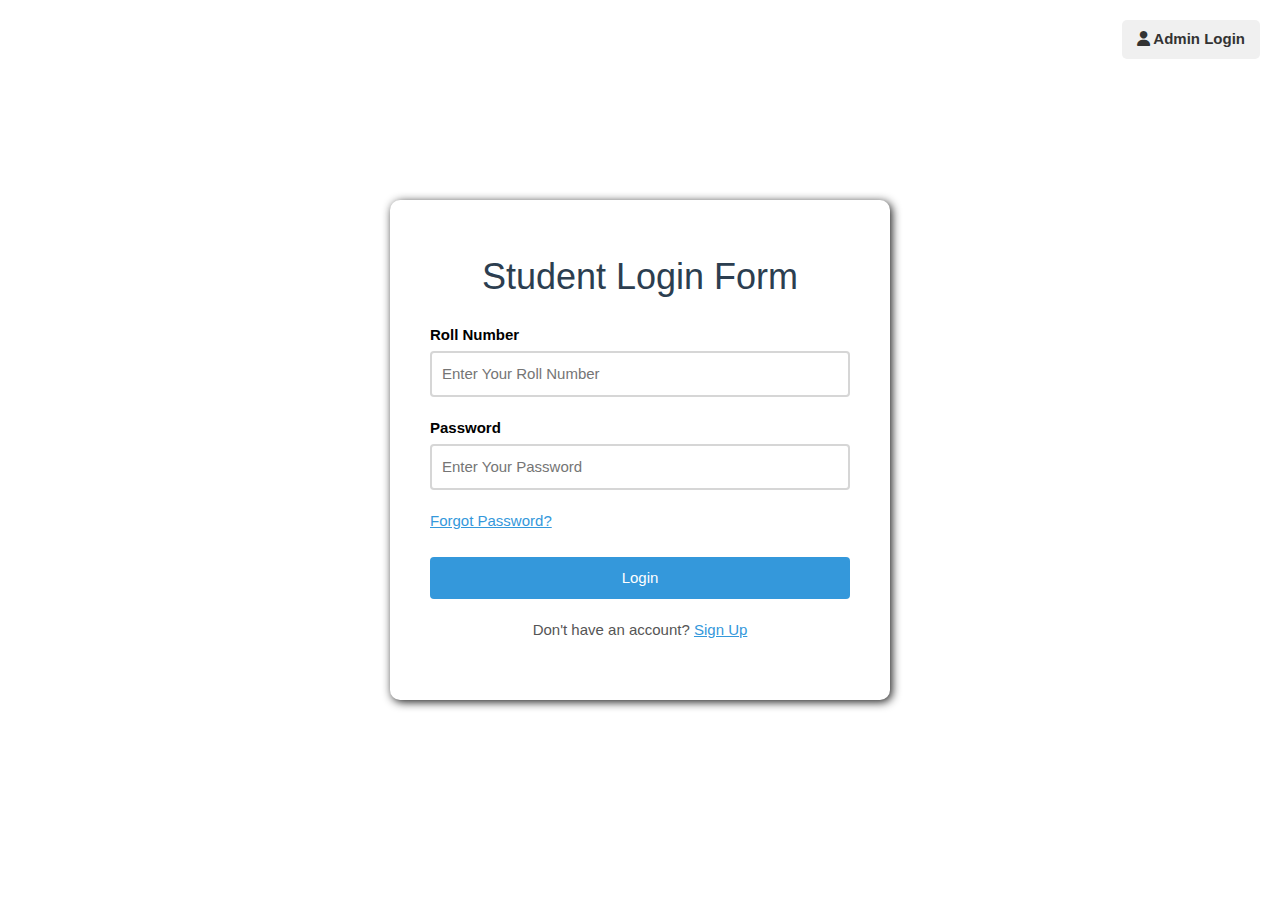
<file: Student-Login/index.html>
<!DOCTYPE html>
<html lang="en">

<head>
    <meta charset="UTF-8">
    <meta http-equiv="X-UA-Compatible" content="IE=edge">
    <meta name="viewport" content="width=device-width, initial-scale=1.0">
    <title>Student Registration</title>
    <link rel="stylesheet" href="style.css">
    <link rel="stylesheet" href="https://cdnjs.cloudflare.com/ajax/libs/font-awesome/6.5.0/css/all.min.css">
    <link rel="stylesheet" href="https://www.w3schools.com/w3css/4/w3.css">
</head>

<body>
    <a href="../Admin/admin_login.php" class="admin-link"><i class="fa fa-user"></i> Admin Login</a>
    <div class="outer">
        <div class="inner">
            <header class="sinheader">
                <h1>Student Login Form</h1>
            </header>

            <main class="sinbody">
                <form action="login.php" method="post">
                    <p>
                        <label for="roll-number">Roll Number</label>
                        <input type="text" maxlength="12" pattern="[A-Za-z0-9]{12}" name="roll_number" id="roll_number"
                            placeholder="Enter Your Roll Number" required />
                    </p>
                    <p style="position: relative;">
                        <label for="password">Password</label>
                        <input type="password" name="password" id="password" placeholder="Enter Your Password"
                            required />
                        <i class="fa-solid fa-eye" id="togglePassword"
                            style="position: absolute; right: 10px; top: 42px; cursor: pointer; display: none;"></i>
                    </p>
                    <p>
                        <a href="forgot_password.php">Forgot Password?</a>
                    </p>
                    <p>
                        <input type="submit" id="submit" value="Login" />
                    </p>
                </form>
            </main>

            <footer class="sinfooter">
                <p>Don't have an account? <a href="../Student-Register/register.html">Sign Up</a></p>
            </footer>
        </div>
    </div>

    <script src="script.js"></script>
</body>

</html>
</file>
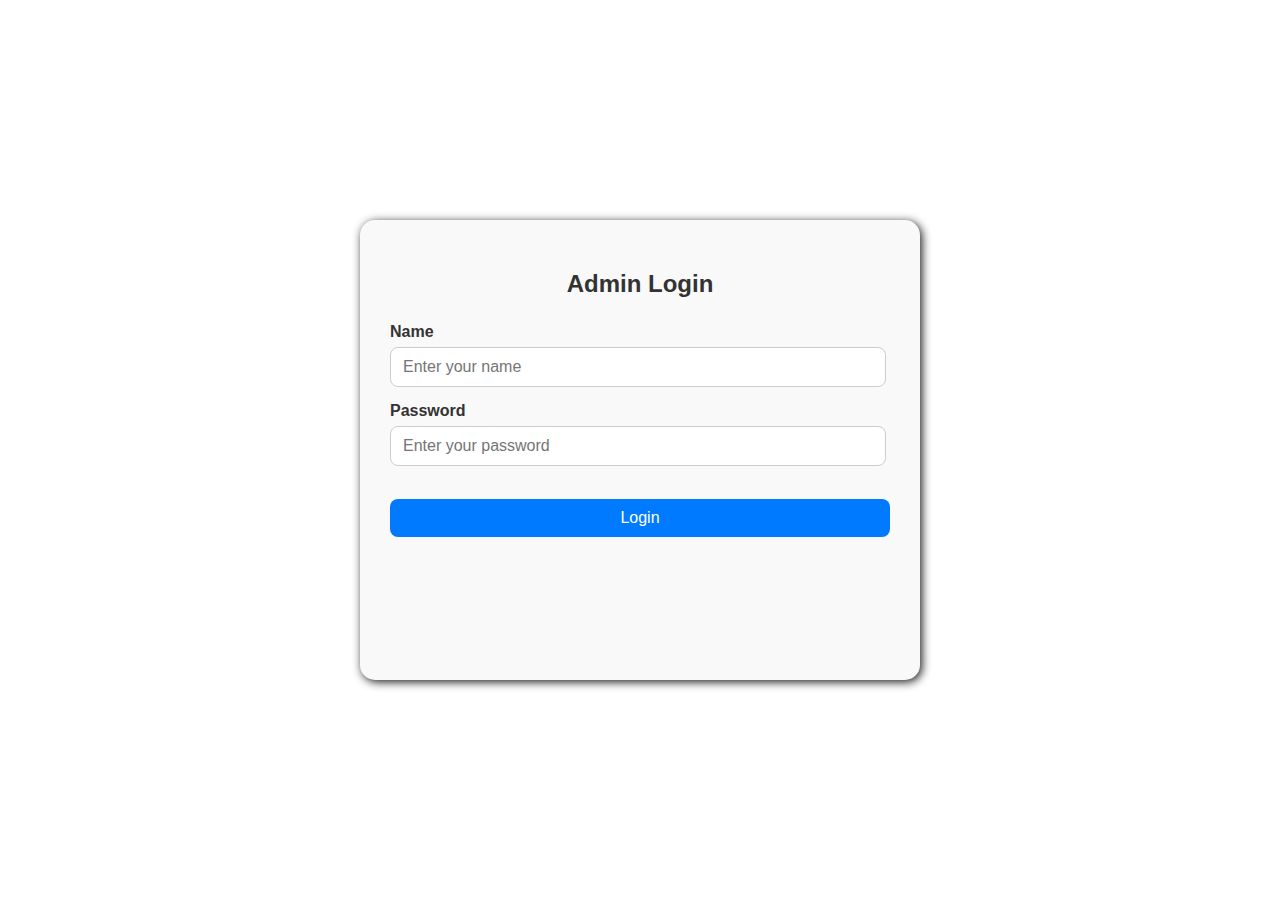
<file: Admin/adminpage.html>
<!DOCTYPE html>
<html lang="en">

<head>
    <meta charset="UTF-8">
    <meta name="viewport" content="width=device-width, initial-scale=1.0">
    <title>Admin Login</title>
    <!DOCTYPE html>
    <html lang="en">

    <head>
        <meta charset="UTF-8">
        <meta name="viewport" content="width=device-width, initial-scale=1.0">
        <title>Admin Login</title>
        <style>
            body {
                font-family: 'Segoe UI', Tahoma, Geneva, Verdana, sans-serif;
                background-color: #ffffff;
                margin: 0;
                padding: 0;
                height: 100vh;
                display: flex;
                justify-content: center;
                align-items: center;
            }

            .admin-login-container {
                background-color: #f9f9f9;
                padding: 30px;
                border-radius: 15px;
                width: 100%;
                max-width: 500px;
                height: 400px;
                box-shadow: 2px 2px 10px rgba(0, 0, 0, 0.9);
                animation: fadeIn 0.4s ease-in-out;
            }

            @keyframes fadeIn {
                from {
                    opacity: 0;
                    transform: scale(0.95);
                }

                to {
                    opacity: 1;
                    transform: scale(1);
                }
            }

            h2 {
                text-align: center;
                color: #333;
                margin-bottom: 25px;
            }

            .mb-3 {
                margin-bottom: 15px;
            }

            .form-label {
                display: block;
                margin-bottom: 6px;
                font-weight: 600;
                color: #333;
            }

            .form-control {
                width: 94%;
                padding: 10px 12px;
                font-size: 16px;
                border: 1px solid #ccc;
                border-radius: 8px;
                transition: all 0.3s ease-in-out;
            }

            .form-control:focus {
                border-color: #007bff;
                box-shadow: 0 0 5px rgba(0, 123, 255, 0.3);
                outline: none;
            }

            .btn {
                padding: 10px;
                width: 100%;
                background-color: #007bff;
                color: white;
                border: none;
                font-size: 16px;
                border-radius: 8px;
                cursor: pointer;
                transition: background-color 0.3s ease-in-out;
            }

            .btn:hover {
                background-color: #0056b3;
            }

            .d-grid {
                display: grid;
            }

            .gap-2 {
                gap: 10px;
            }
        </style>
    </head>

<body>
    <div class="admin-login-container">
        <h2>Admin Login</h2>
        <form action="admin_login.php" method="post">
            <div class="mb-3">
                <label for="adminName" class="form-label">Name</label>
                <input type="text" class="form-control" id="adminName" name="name" placeholder="Enter your name"
                    required />
            </div>
            <div class="mb-3">
                <label for="adminPassword" class="form-label">Password</label>
                <input type="password" class="form-control" id="adminPassword" name="password"
                    placeholder="Enter your password" required />
            </div><br>
            <div class="d-grid gap-2">
                <button class="btn" type="submit">Login</button>
            </div>
        </form>
    </div>

    <script>
        function openAdminModal() {
            document.getElementById("adminModal").style.display = "block";
        }

        function closeAdminModal() {
            document.getElementById("adminModal").style.display = "none";
        }

        // Close the modal when clicking outside of it
        window.onclick = function (event) {
            var modal = document.getElementById("adminModal");
            if (event.target == modal) {
                modal.style.display = "none";
            }
        }
    </script>
</body>

</html>
</file>
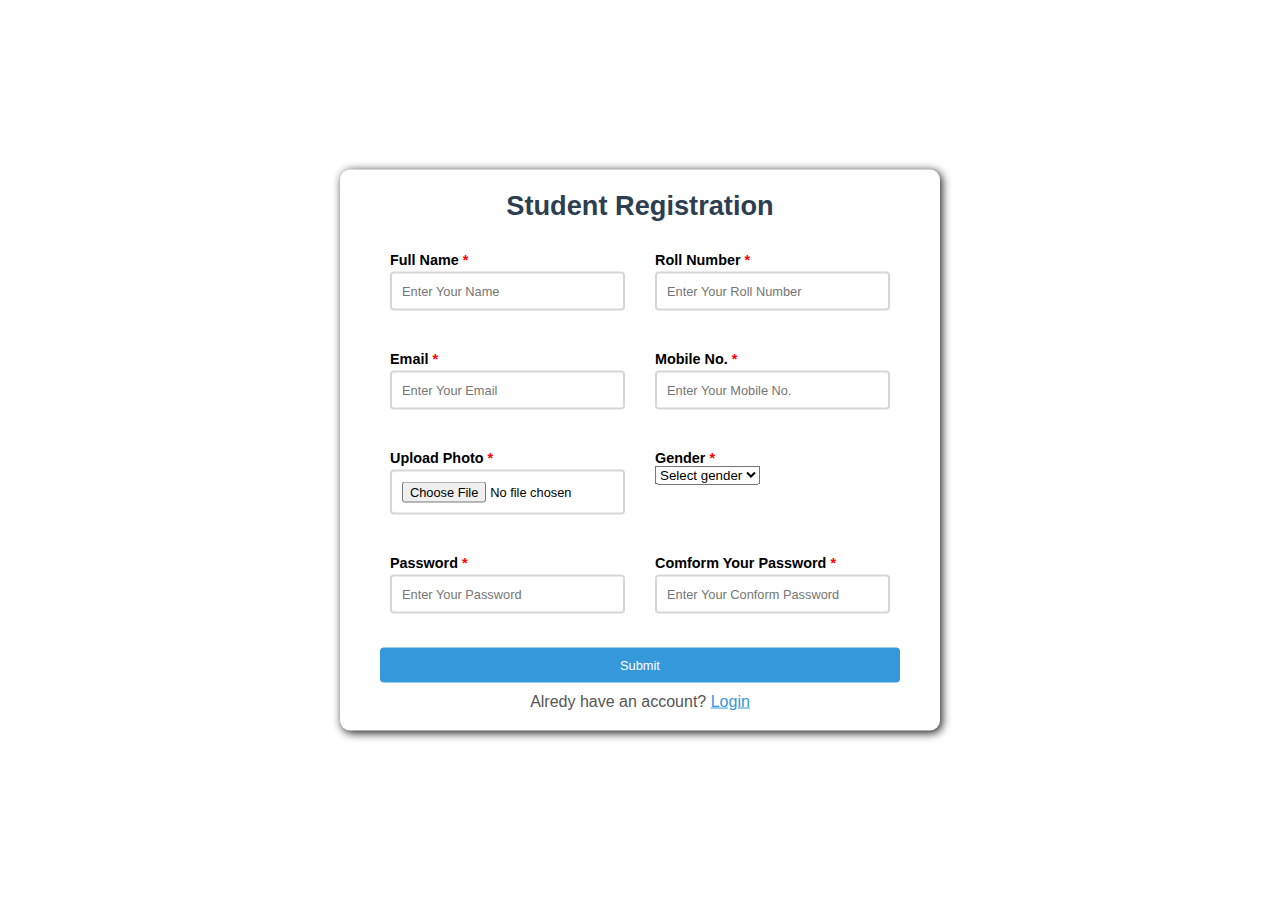
<file: Student-Register/register.html>
<!DOCTYPE html>
<html lang="en">

<head>
    <meta charset="UTF-8" />
    <meta http-equiv="X-UA-Compatible" content="IE=edge" />
    <meta name="viewport" content="width=device-width, initial-scale=1.0" />
    <title>Student Registration</title>
    <link rel="stylesheet" href="style.css" /><!--? v=<?php echo time(); ?>-->
    <link rel="stylesheet" href="https://cdnjs.cloudflare.com/ajax/libs/font-awesome/6.5.0/css/all.min.css">
</head>

<body>
    <div class="outer">
        <div class="inner">
            <header class="sinheader">
                <h1>Student Registration</h1>
            </header>

            <main class="sinbody">
                <form id="registrationForm" action="register.php" method="post" enctype="multipart/form-data">
                    <div class="container">
                        <p>
                            <label>Full Name <span style="color: red">*</span></label>
                            <input type="text" name="name" id="fullname" placeholder="Enter Your Name" required />
                        </p>
                        <p>
                            <label>Roll Number <span style="color: red">*</span></label>
                            <input type="text" name="roll_number" id="email" placeholder="Enter Your Roll Number"
                                maxlength="12" pattern="[A-Za-z0-9]{12}" required />
                        </p>
                    </div>
                    <div class="container">
                        <p>
                            <label>Email <span style="color: red">*</span></label>
                            <input type="text" name="email" placeholder="Enter Your Email" required />
                        </p>
                        <p>
                            <label>Mobile No. <span style="color: red">*</span></label>
                            <input inputmode="numeric" pattern="[0-9]*" name="mobile" id="mobile"
                                placeholder="Enter Your Mobile No." required />
                        </p>
                    </div>
                    <div class="container">
                        <p>
                            <label>Upload Photo <span style="color: red">*</span></label>
                            <input type="file" name="photo" required />
                        </p>
                        <p>
                            <label>Gender <span style="color: red">*</span></label>
                            <select required name="gender">
                                <option disabled selected>Select gender</option>
                                <option>Male</option>
                                <option>Female</option>
                                <option>Others</option>
                            </select>
                        </p>
                    </div>
                    <div class="container">
                        <p class="password-wrapper">
                            <label>Password <span style="color: red">*</span></label>
                            <input type="password" name="password" id="password" placeholder="Enter Your Password"
                                required />
                            <i class="fa-solid fa-eye toggle-password" data-toggle="password"></i>
                        </p>
                        <p class="password-wrapper">
                            <label>Comform Your Password <span style="color: red">*</span></label>
                            <input type="password" name="cpassword" id="cpassword"
                                placeholder="Enter Your Conform Password" required />
                            <i class="fa-solid fa-eye toggle-password" data-toggle="cpassword"></i>
                        </p>
                    </div>
                    <small style="color: red; font-size: 0.9rem;" id="sms"></small>
                    <p>
                        <input type="submit" name="" id="submit" value="Submit" />
                    </p>
                </form>
            </main>

            <footer class="sinfooter">
                <p>
                    Alredy have an account?
                    <a href="../Student-Login/index.html">Login</a>
                </p>
            </footer>
        </div>
    </div>

    <script>
        document.getElementById('registrationForm').addEventListener('submit', function (e) {
            const password = document.getElementById('password').value;
            const cpassword = document.getElementById('cpassword').value;

            const sms = document.getElementById('sms');
            const text = "Password must be at least 8 characters and include uppercase,lowercase, number, and special character.";

            const strongPasswordRegex = /^(?=.*[a-z])(?=.*[A-Z])(?=.*\d)(?=.*[@$!%*?&])[A-Za-z\d@$!%*?&]{8,}$/;

            if (!strongPasswordRegex.test(password)) {
                sms.innerHTML = text
                // alert("Password must be at least 8 characters long and include at least one uppercase letter, one lowercase letter, one number, and one special character.");
                e.preventDefault(); // Stop form submission
            } else if (password !== cpassword) {
                alert("Passwords do not match.");
                e.preventDefault(); // Stop form submission
            }
        });

        // Toggle show/hide password
        document.querySelectorAll('.toggle-password').forEach(icon => {
            const inputId = icon.getAttribute('data-toggle');
            const input = document.getElementById(inputId);

            // Show/hide eye icon on input
            input.addEventListener('input', function () {
                icon.style.display = this.value.length > 0 ? 'block' : 'none';
            });

            // Toggle password visibility on click
            icon.addEventListener('click', function () {
                const type = input.getAttribute('type') === 'password' ? 'text' : 'password';
                input.setAttribute('type', type);
                this.classList.toggle('fa-eye');
                this.classList.toggle('fa-eye-slash');
            });

            // Initially hide the icon
            icon.style.display = 'none';
        });
    </script>
</body>

</html>
</file>
<file: Student-Login/style.css>
* {
    margin: 0;
    padding: 0;
    box-sizing: border-box;
}

body {
    font-family: 'Segoe UI', sans-serif;
}

.outer {
    width: 100vw;
    height: 100vh;
}

.inner {
    width: 500px;
    height: 500px;
    margin: 0 auto;
    position: relative;
    top: 50%;
    transform: translateY(-50%);
    padding: 40px 40px;
    background-color: #ffffff09;
    box-shadow: 2px 2px 10px rgba(0, 0, 0, 0.9);
    border-radius: 10px;
    z-index: 2;
}

h1 {
    font-size: 1.7rem;
    color: #212121;
    text-align: center;
}

.sinheader h1 {
    text-align: center;
    color: #2c3e50;

}

.sinheader {
    font-size: 0.2rem;
    color: #555;
}

.sinbody {
    margin: 10px 0 20px 0;
}

.sinbody p {
    margin: 20px 0;
}

.sinbody p a {
    color: #3498db;
}

.sinbody p a:hover {
    color: blue;
}

.sinbody p label {
    display: block;
    font-weight: bold;
}

.sinbody p input {
    width: 100%;
    padding: 10px;
    border: 2px solid #cccc;
    border-radius: 4px;
    font-size: 1rem;
    margin-top: 4px;
}

.sinbody p input[type="submit"] {
    background-color: #3498db;
    border: none;
    color: white;
    cursor: pointer;
}

.sinbody p input[type="submit"]:hover {
    background-color: #083350;
}

.sinfooter p {
    color: #555;
    text-align: center;
}

.sinfooter p a {
    color: #3498db;
}

.sinfooter p a:hover {
    color: blue;
}

.admin-link {
    position: absolute;
    top: 20px;
    right: 20px;
    color: #333;
    text-decoration: none;
    font-weight: bold;
    padding: 8px 15px;
    border-radius: 5px;
    background-color: #f0f0f0;
    transition: all 0.3s ease;
}

.admin-link:hover {
    background-color: #083350;
    color: white;
}
</file>
<file: Student-Register/style.css>
* {
    margin: 0;
    padding: 0;
    box-sizing: border-box;
}

body {
    font-family: 'lato', sans-serif;
}

.container {
    display: flex;
    gap: 10px;
}

.container p {
    width: 100%;
    padding: 10px;
    border-radius: 4px;
    font-size: 0.8rem;
    margin-top: 4px;

}

.sinheader h1 {
    text-align: center;
    color: #2c3e50;

}

.outer {

    width: 100vw;
    height: 100vh;
}

.inner {
    width: 600px;
    margin: 0 auto;
    position: relative;
    top: 50%;
    transform: translateY(-50%);
    padding: 20px 40px;
    background-color: #ffffff09;
    box-shadow: 2px 2px 10px rgba(0, 0, 0, 0.9);
    border-radius: 10px;

    z-index: 2;
}

h1 {
    font-size: 1.7rem;
    color: #212121;
    text-align: center;
}

.sinheader {

    font-size: 0.2rem;
    color: #555;
}

.sinbody {
    margin: 10px 0;
}

.sinbody p {
    margin: 10px 0;
}

.sinbody p label {
    display: block;
    font-weight: bold;
    font-size: 0.9rem;
}

.sinbody p input {
    width: 100%;
    padding: 10px;
    border: 2px solid #cccc;
    border-radius: 4px;
    font-size: 0.8rem;
    margin-top: 4px;
}

.sinbody p input[type="submit"] {
    background-color: #3498db;
    border: none;
    color: white;
    cursor: pointer;
}

.sinbody p input[type="submit"]:hover {
    background-color: #083350;
}

.sinfooter p {
    color: #555;
    text-align: center;
}

.sinfooter p a {
    color: #3498db;
}

.sinfooter p a:hover {
    color: blue;
}

.password-wrapper {
    position: relative;
}

.password-wrapper input[type="password"] {
    width: 100%;
    padding-right: 30px;
}

.toggle-password {
    position: absolute;
    top: 62%;
    right: 20px;
    transform: translateY(-50%);
    cursor: pointer;
    color: #888;
}
</file>
